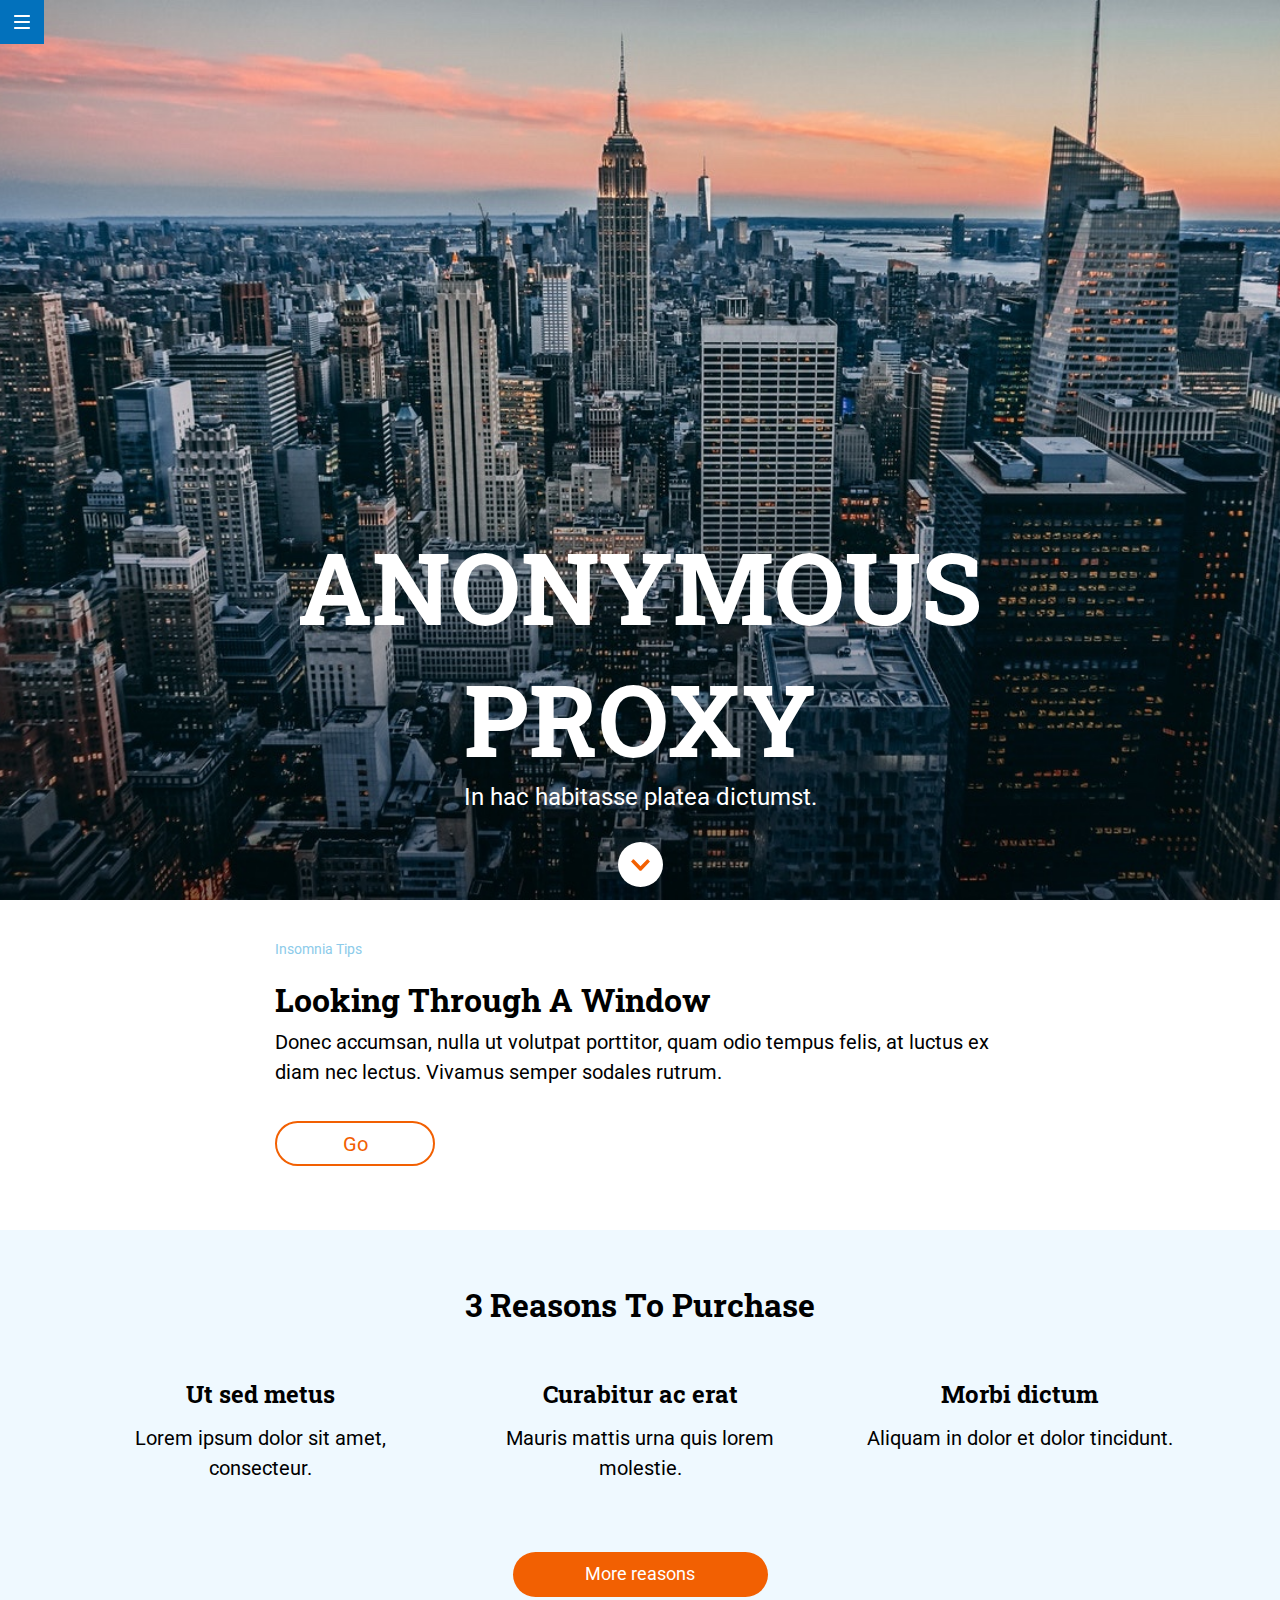
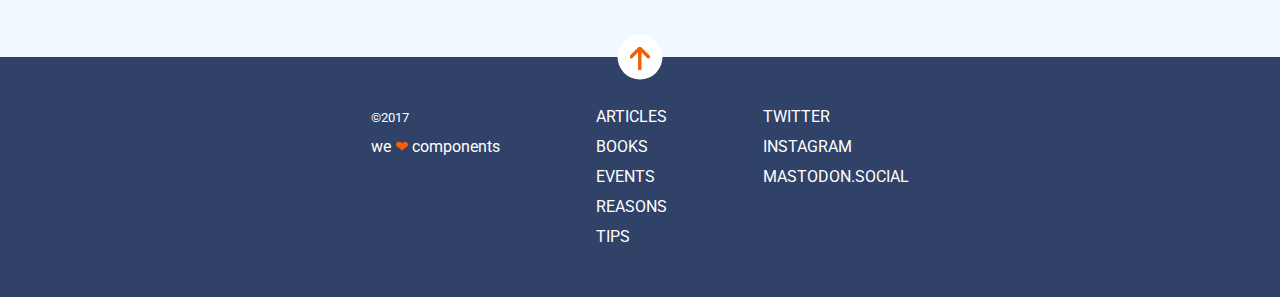
<file: docs/index.html>
<!DOCTYPE html>
<html lang="es">
  <head>
    <meta charset="UTF-8" />
    <meta name="viewport" content="width=device-width, initial-scale=1" />
    <title>Anonymous Proxy</title>
    <link
      rel="stylesheet"
      href="https://fonts.googleapis.com/css2?family=Roboto:wght@300&display=swap"
    />
    <link
      href="https://fonts.googleapis.com/css2?family=Roboto+Slab:wght@700&display=swap"
      rel="stylesheet"
    />
    <link rel="stylesheet" href="./assets/css/main.css" />
  </head>

  <body>
    <div class="page">
      <header class="header">
        <a href="https://adalab.es/">
          <img
            class="button-hamburger"
            title="burger menu"
            src="./assets/images/ico-menu.svg"
          />
        </a>

        <section class="hero">
          <h1 class="hero-title">anonymous proxy</h1>
          <span class="hero-subtitle">In hac habitasse platea dictumst.</span>
          <a href="./index.html#reasons">
            <img
              class="button-down"
              title="go to lower section"
              src="./assets/images/ico-scroll-down.svg"
            />
          </a>
        </section>
      </header>

      <main class="main">
        <div class="main-what wrapper">
          <span class="intro-note">insomnia tips</span>
          <h2>looking through a window</h2>
          <p>
            Donec accumsan, nulla ut volutpat porttitor, quam odio tempus felis, at
            luctus ex diam nec lectus. Vivamus semper sodales rutrum.
          </p>
          <a class="button-go" href="#" title="go">Go</a>
        </div>

        <div class="main-why wrapper">
          <div id="reasons"></div>
          <h2 class="main-why-title">3 Reasons to purchase</h2>
          <div class="grid-3">
            <article>
              <h3>Ut sed metus</h3>
              <p>Lorem ipsum dolor sit amet, consecteur.</p>
            </article>
            <article>
              <h3>Curabitur ac erat</h3>
              <p>Mauris mattis urna quis lorem molestie.</p>
            </article>
            <article>
              <h3>Morbi dictum</h3>
              <p>Aliquam in dolor et dolor tincidunt.</p>
            </article>
          </div>
          <a class="button-more" href="#" title="more reasons">More reasons</a>
        </div>
      </main>

      <footer class="footer">
        <a href="./index.html#top" class="button-up">
          <img title="go to upper section" src="./assets/images/ico-arrow.svg" />
        </a>
        <div class="footer-flex wrapper">
          <nav class="flist-1">
            <ul>
              <li><a href="https://adalab.es/">ARTICLES</a></li>
              <li><a href="https://adalab.es/">BOOKS</a></li>
              <li><a href="https://adalab.es/">EVENTS</a></li>
              <li><a href="https://adalab.es/">REASONS</a></li>
              <li><a href="https://adalab.es/">TIPS</a></li>
            </ul>
          </nav>
          <nav class="flist-2">
            <ul>
              <li><a href="https://adalab.es/">TWITTER</a></li>
              <li><a href="https://adalab.es/">INSTAGRAM</a></li>
              <li><a href="https://adalab.es/">MASTODON.SOCIAL</a></li>
            </ul>
          </nav>
          <div class="footer-bottom">
            <small>©2017</small>
            <div class="bottom-text">
              <span>we <span class="heart">❤︎</span> components</span>
            </div>
          </div>
        </div>
      </footer>

    </div>
  </body>
</html>
</file>
<file: docs/assets/css/main.css>
*{box-sizing:border-box;margin:0;padding:0;color:inherit;list-style-type:none;text-decoration:none}/*! normalize.css v8.0.1 | MIT License | github.com/necolas/normalize.css */html{line-height:1.15;-webkit-text-size-adjust:100%}body{margin:0}main{display:block}h1{font-size:2em}hr{box-sizing:content-box;height:0;overflow:visible}pre{font-family:monospace, monospace;font-size:1em}a{background-color:transparent}abbr[title]{border-bottom:none;text-decoration:underline;-webkit-text-decoration:underline dotted;text-decoration:underline dotted}b,strong{font-weight:bolder}code,kbd,samp{font-family:monospace, monospace;font-size:1em}small{font-size:80%}sub,sup{font-size:75%;line-height:0;position:relative;vertical-align:baseline}sub{bottom:-0.25em}sup{top:-0.5em}img{border-style:none}button,input,optgroup,select,textarea{font-family:inherit;font-size:100%;line-height:1.15;margin:0}button,input{overflow:visible}button,select{text-transform:none}button,[type="button"],[type="reset"],[type="submit"]{-webkit-appearance:button}button::-moz-focus-inner,[type="button"]::-moz-focus-inner,[type="reset"]::-moz-focus-inner,[type="submit"]::-moz-focus-inner{border-style:none;padding:0}button:-moz-focusring,[type="button"]:-moz-focusring,[type="reset"]:-moz-focusring,[type="submit"]:-moz-focusring{outline:1px dotted ButtonText}fieldset{padding:0.35em 0.75em 0.625em}legend{box-sizing:border-box;color:inherit;display:table;max-width:100%;padding:0;white-space:normal}progress{vertical-align:baseline}textarea{overflow:auto}[type="checkbox"],[type="radio"]{box-sizing:border-box;padding:0}[type="number"]::-webkit-inner-spin-button,[type="number"]::-webkit-outer-spin-button{height:auto}[type="search"]{-webkit-appearance:textfield;outline-offset:-2px}[type="search"]::-webkit-search-decoration{-webkit-appearance:none}::-webkit-file-upload-button{-webkit-appearance:button;font:inherit}details{display:block}summary{display:list-item}template{display:none}[hidden]{display:none}html{font-size:16px;font-family:Roboto,sans-serif;list-style-type:none}.wrapper{width:100%;padding-left:15px;padding-right:15px}@media all and (min-width: 768px){.wrapper{padding-left:39px;padding-right:39px}}@media all and (min-width: 1280px){.wrapper{padding-left:275px;padding-right:275px}}header{height:100vh;background:url(../images/cover.jpg) 100vh;background-size:cover;background-position:center}.button-hamburger{width:44px;height:44px;padding:14px 14px 14px 14px;background-color:#0271bc;display:block;position:fixed;margin:0}.hero{color:#fff;height:100%;display:flex;align-items:center;flex-direction:column;justify-content:flex-end}.hero-title{font-family:Roboto Slab,serif;text-transform:uppercase;font-size:2.625rem;text-align:center;line-height:3.438rem;margin-top:0;max-width:290px}@media all and (min-width: 768px){.hero-title{font-size:5rem;line-height:6.625rem;max-width:690px}}@media all and (min-width: 1280px){.hero-title{font-size:6.25rem;line-height:8.25rem;max-width:730px}}.hero-subtitle{padding-top:10px}@media all and (min-width: 768px){.hero-subtitle{font-size:1.5rem;padding-top:20px}}@media all and (min-width: 1280px){.hero-subtitle{font-size:1.5rem;padding-top:0}}.button-down{width:45px;height:45px;padding:15.3px 12px 15.3px 12px;background-size:45px;background-color:#fff;display:block;border-radius:45px;margin:30px 0 45px 0;-webkit-animation:fade-in-out ease 7s;animation:fade-in-out ease 7s;-webkit-animation-iteration-count:infinite;animation-iteration-count:infinite}@-webkit-keyframes fade-in-out{0%{opacity:0}50%{opacity:1}100%{opacity:0}}@keyframes fade-in-out{0%{opacity:0}50%{opacity:1}100%{opacity:0}}@media all and (min-width: 1280px){.button-down{margin:30px 0 13px 0}}.main{line-height:30px;font-size:1.125rem}@media all and (min-width: 768px){.main{font-size:1.25rem}}.main h2{font-family:Roboto Slab,serif;text-transform:capitalize;font-size:1.5rem}@media all and (min-width: 768px){.main h2{font-size:1.625rem;padding-top:9px;padding-bottom:9px}}@media all and (min-width: 1280px){.main h2{font-size:2rem}}.main h3{font-family:Roboto Slab,serif}@media all and (min-width: 768px){.main h3{font-size:1.5rem;padding-bottom:14px}}.main-what{height:376px;display:flex;flex-direction:column;justify-content:space-evenly}@media all and (min-width: 768px){.main-what{height:330px}}.main-what .main-what p{padding-top:15px}@media all and (min-width: 768px){.main-what .main-what p{padding-top:15;padding-bottom:30px}}.intro-note{font-size:0.875rem;color:#8ccbea;text-transform:capitalize;padding-top:30px}@media all and (min-width: 768px){.intro-note{padding-top:30px;padding-bottom:8px}}.button-go{color:#f26002;background-color:#fff;border:2px solid #f26002;padding:6px;border-radius:22.5px;text-align:center;width:76px;height:45px;margin:45px 0 45px 0}.button-go:hover{text-shadow:0px 0px 10px #f26002;box-shadow:0px 5px 10px #f26002;transition:all 0.3s ease 0.3s}@media all and (min-width: 768px){.button-go{width:91px;margin:30px 0 60px 0}}@media all and (min-width: 1280px){.button-go{width:160px}}.main-why{height:624px;background-color:#eff9ff;display:flex;flex-direction:column;align-items:center;justify-content:space-between}@media all and (min-width: 768px){.main-why{height:397px}}@media all and (min-width: 1280px){.main-why{height:427px}}@media all and (min-width: 1280px){.main-whyp{padding-left:10px;padding-right:10px;margin:0}}.main-why-title{padding:30px 0 0 0}.grid-3{display:grid;grid-template-rows:93px 93px 93px;grid-template-columns:180px;grid-gap:45px;align-items:center;text-align:center}@media all and (min-width: 768px){.grid-3{grid-template-rows:112px;grid-template-columns:210px 210px 210px}}@media all and (min-width: 1280px){.grid-3{grid-template-rows:122px;grid-template-columns:353.8px 353.8px 353.8px;grid-column-gap:26.2px;align-items:flex-start}}.button-more{font-size:1.125rem;color:#fff;background-color:#f26002;border-radius:22.5px;padding:7px;text-align:center;width:184px;height:45px;margin-bottom:60px}.button-more:hover{text-shadow:0px 0px 10px #fff;box-shadow:0px 5px 10px #f26002;transition:all 0.3s ease 0.2s}@media all and (min-width: 768px){.button-more{width:210px}}@media all and (min-width: 1280px){.button-more{width:255px}}.flist-1{text-decoration:none}.heart{color:#f26002}.footer{background-color:#304268}.footer .button-up{width:45px;height:45px;padding:12px 12.4px 10px 12px;background-size:45px;background-color:#fff;display:block;position:absolute;left:50%;transform:translateY(-50%) translateX(-50%);border-radius:45px;-webkit-animation:fade-in-out ease 5s;animation:fade-in-out ease 5s;-webkit-animation-iteration-count:infinite;animation-iteration-count:infinite}@keyframes fade-in-out{0%{opacity:0}50%{opacity:1}100%{opacity:0}}.footer-flex{height:465px;color:#fff;text-align:center;line-height:1.88;position:relative;display:flex;align-items:center;flex-direction:column;justify-content:space-evenly}@media all and (min-width: 768px){.footer-flex{height:240px;justify-items:left;flex-direction:row-reverse;text-align:left;align-items:flex-start;padding-top:45px}.footer-flex .footer-bottom{order:3}.footer-flex .flist-2{order:1}.footer-flex .flist-1{order:2}}
</file>
